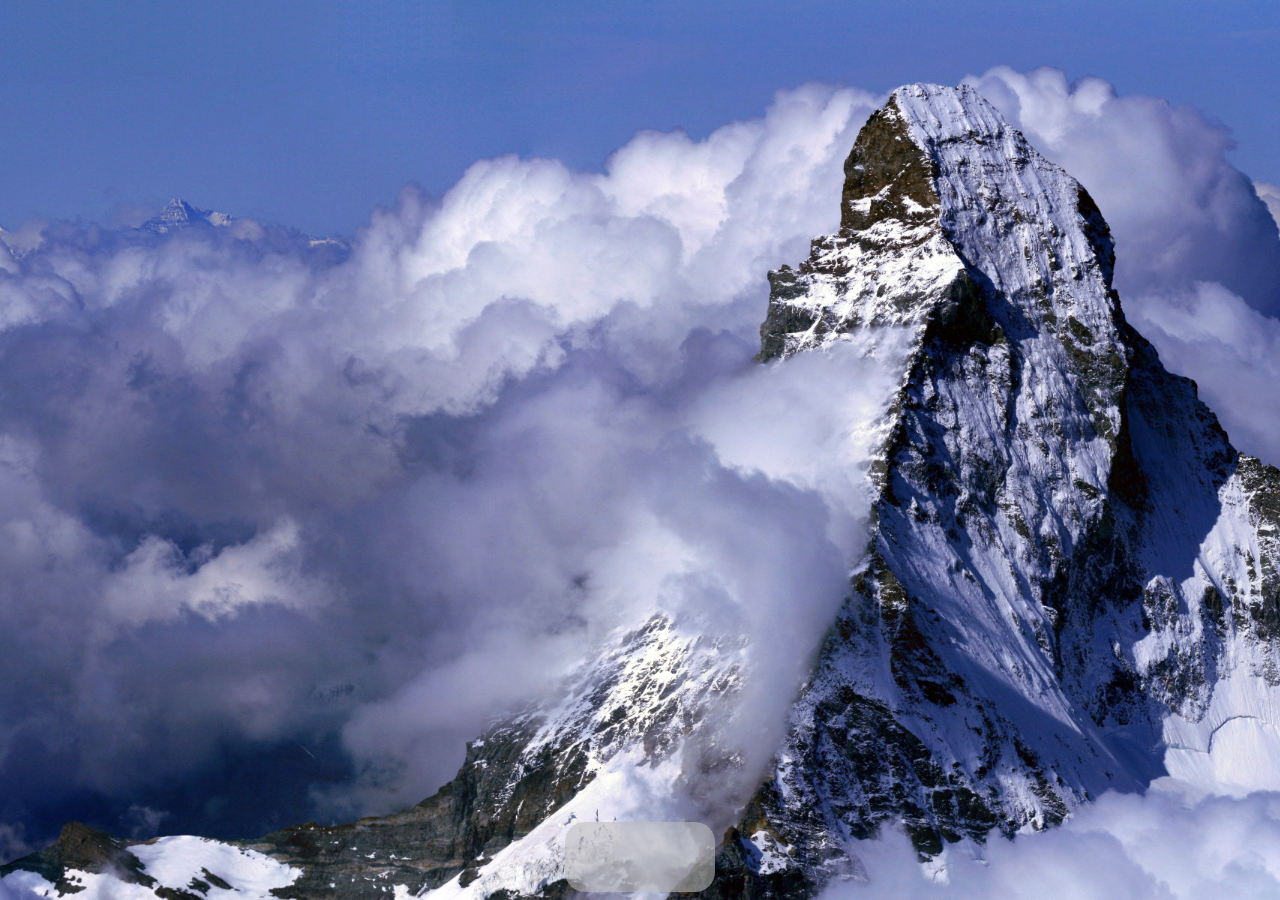
<file: mainscreen/index.html>
<!DOCTYPE html>
<html lang="en">
  <head>
    <meta charset="UTF-8" />
    <meta name="viewport" content="width=device-width, initial-scale=1.0" />
    <title>Document</title>
    <link rel="stylesheet" href="./mainscreen.css" />
    <script
      src="https://code.jquery.com/jquery-3.7.1.slim.min.js"
      integrity="sha256-kmHvs0B+OpCW5GVHUNjv9rOmY0IvSIRcf7zGUDTDQM8="
      crossorigin="anonymous"
    ></script>
    <script src="mainscree.js" defer></script>
    <script src="topBar.js" defer></script>
  </head>
  <body>
    <div id="mainContainer">
      <div id="topBar">
        <div id="topBarLeft">
          <ul id="topBarleftNavigation" class="navigation"></ul>
        </div>
        <div id="topBarRight">
          <ul id="topBarRightNavigation" class="navigation navigationReverse">
            <li id="topBarRightNavTimeSet"></li>
          </ul>
        </div>
      </div>
    </div>

    <div id="underBar">
      <ul id="underBarNav" class="navigation"></ul>
    </div>
    <div id="upperHoverContainer"></div>

    <div id="finderContatiner">
      <div id="finderUpper">
        <input id="finderUpperInput" type="text" placeholder="Search" />
      </div>
      <div id="finderLower"></div>
    </div>
  </body>
</html>
</file>
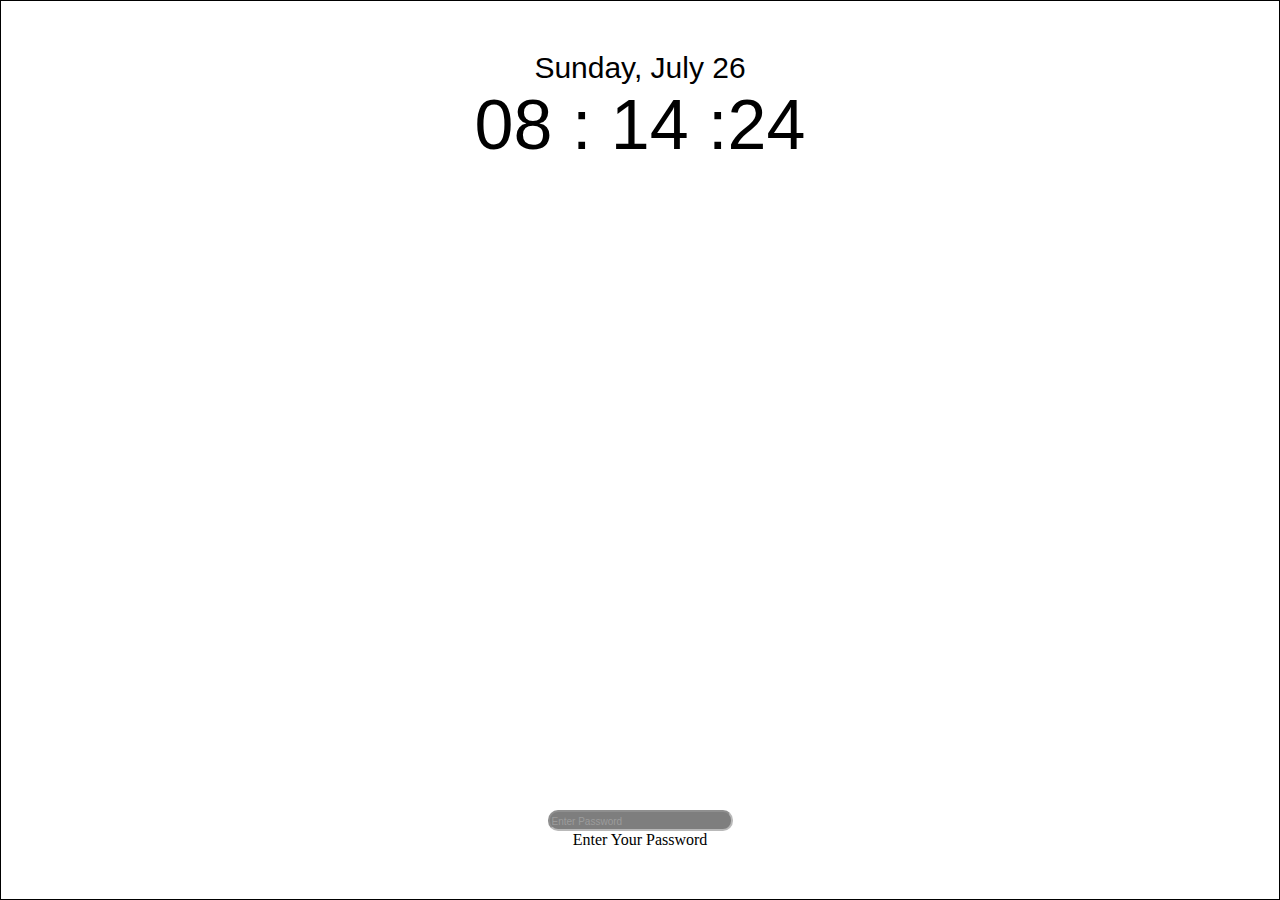
<file: mainIndex.html>
<!DOCTYPE html>
<html lang="en">
  <head>
    <meta charset="UTF-8" />
    <meta name="viewport" content="width=device-width, initial-scale=1.0" />
    <title>Edward's Portpolio</title>
    <script src="main.js" defer></script>

    <link rel="stylesheet" href="main.css" />
  </head>
  <body>
    <div id="mainContainer">
      <div id="upperContainer">
        <div id="dateAndDay"></div>
        <div id="time"></div>
      </div>
      <div id="lowerContainer">
        <div id="passWord">
          <input
            type="text"
            name=""
            id="passwordInput"
            placeholder="Enter Password"
          />
        </div>
        <div>Enter Your Password</div>
      </div>
    </div>
  </body>
</html>
</file>
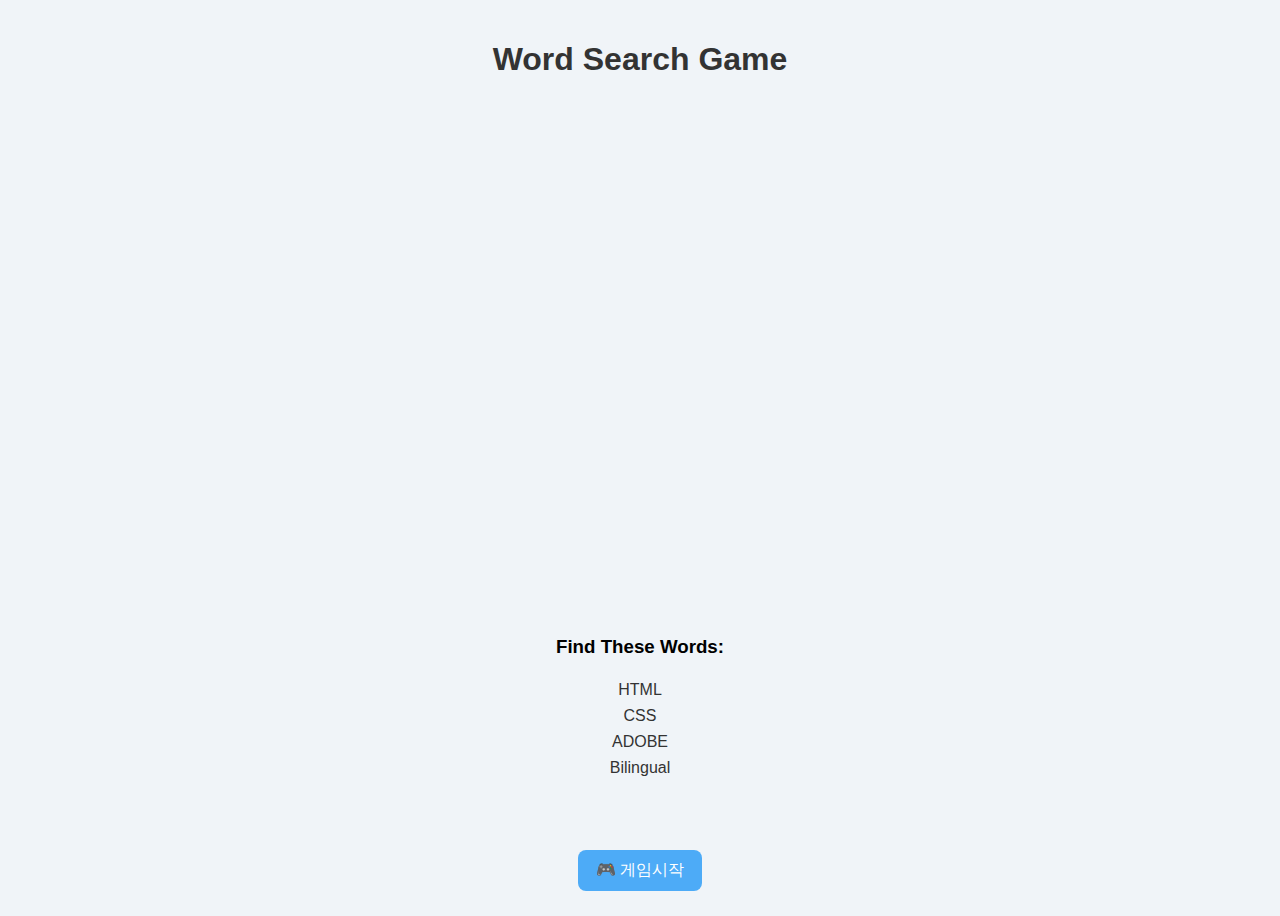
<file: gamesample/sample.html>
<!DOCTYPE html>
<html lang="en">
  <head>
    <meta charset="UTF-8" />
    <meta name="viewport" content="width=device-width, initial-scale=1.0" />
    <title>Word Search Game</title>
    <style>
      body {
        font-family: "Segoe UI", sans-serif;
        text-align: center;
        background-color: #f0f4f8;
        margin: 0;
        padding: 20px;
      }

      h1 {
        color: #333;
      }

      #board {
        display: grid;
        grid-template-columns: repeat(10, 48px);
        grid-template-rows: repeat(10, 48px);
        gap: 4px;
        justify-content: center;
        margin: 20px auto;
      }

      .cell {
        width: 48px;
        height: 48px;
        background-color: #fff;
        border: 2px solid #ccc;
        border-radius: 6px;
        display: flex;
        align-items: center;
        justify-content: center;
        font-weight: bold;
        font-size: 18px;
        cursor: pointer;
        user-select: none;
        transition: background-color 0.2s, transform 0.1s;
      }

      .cell:hover {
        background-color: #eef7ff;
        transform: scale(1.05);
      }

      .cell.selected {
        background-color: #cfefff;
        border-color: #4dabf7;
      }

      .cell.found {
        background-color: #a6f4a6 !important;
        border-color: #58d158;
        color: #2f6f2f;
      }

      #word-list {
        margin-top: 20px;
      }

      #word-list ul {
        list-style-type: none;
        padding: 0;
      }

      #word-list li {
        font-size: 16px;
        padding: 4px;
        color: #333;
        transition: color 0.3s, text-decoration 0.3s;
      }

      #message {
        margin-top: 20px;
        font-size: 18px;
        color: #007b00;
        min-height: 24px;
      }

      #buttons {
        margin-top: 20px;
      }

      #buttons button {
        margin: 5px;
        padding: 10px 18px;
        font-size: 16px;
        border: none;
        border-radius: 8px;
        cursor: pointer;
        transition: background-color 0.3s;
      }

      #start-button {
        background-color: #4dabf7;
        color: white;
      }

      #restart-button {
        background-color: #00b894;
        color: white;
      }

      #cancel-button {
        background-color: #ff7675;
        color: white;
      }

      #buttons button:hover {
        opacity: 0.9;
      }
      /* 모바일 반응형 대응 */
      @media (max-width: 600px) {
        html,
        body {
          height: 100%;
          width: 100%;
          overflow-x: hidden;
          margin: 0;
          padding: 0;
        }
        body {
          font-size: clamp(14px, 2.5vw, 18px);
        }

        .cell {
          font-size: clamp(12px, 3vw, 18px);
        }
        #board {
          grid-template-columns: repeat(10, 34px);
          grid-template-rows: repeat(10, 34px);
          gap: 3px;
        }

        .cell {
          width: 34px;
          height: 34px;
          font-size: 14px;
        }

        h1 {
          font-size: 22px;
        }

        #word-list li {
          font-size: 14px;
        }

        #buttons button {
          font-size: 14px;
          padding: 8px 14px;
        }

        #message {
          font-size: 16px;
        }
      }
      #buttons button:active {
        transform: scale(0.97);
        filter: brightness(0.9);
      }
    </style>
  </head>
  <body>
    <h1>Word Search Game</h1>
    <div id="board"></div>

    <div id="word-list">
      <h3>Find These Words:</h3>
      <ul id="word-items">
        <li id="HTML">HTML</li>
        <li id="CSS">CSS</li>
        <li id="ADOBE">ADOBE</li>
        <li id="BILINGUAL">Bilingual</li>
      </ul>
    </div>

    <div id="message"></div>

    <div id="buttons">
      <button id="start-button" onclick="startGame()">🎮 게임시작</button>
      <button id="restart-button" onclick="restartGame()" style="display: none">
        🔁 Restart
      </button>
      <button
        id="cancel-button"
        onclick="cancelSelection()"
        style="display: none"
      >
        ❌ 선택취소
      </button>
    </div>

    <script>
      const boardSize = 10;
      const words = ["HTML", "CSS", "BILINGUAL", "ADOBE"];
      const board = Array.from({ length: boardSize }, () =>
        Array(boardSize).fill("")
      );

      const directions = [
        { x: 1, y: 0 },
        { x: -1, y: 0 },
        { x: 0, y: 1 },
        { x: 0, y: -1 },
        { x: 1, y: 1 },
        { x: -1, y: 1 },
        { x: 1, y: -1 },
        { x: -1, y: -1 },
      ];

      function placeWords() {
        for (let word of words) {
          let placed = false;
          word = word.toUpperCase();
          let attempts = 0;

          while (!placed && attempts < 100) {
            attempts++;
            const dir =
              directions[Math.floor(Math.random() * directions.length)];
            const startX = Math.floor(Math.random() * boardSize);
            const startY = Math.floor(Math.random() * boardSize);
            let endX = startX + dir.x * (word.length - 1);
            let endY = startY + dir.y * (word.length - 1);

            if (endX < 0 || endX >= boardSize || endY < 0 || endY >= boardSize)
              continue;

            let canPlace = true;
            for (let i = 0; i < word.length; i++) {
              const x = startX + dir.x * i;
              const y = startY + dir.y * i;
              if (board[y][x] && board[y][x] !== word[i]) {
                canPlace = false;
                break;
              }
            }

            if (canPlace) {
              for (let i = 0; i < word.length; i++) {
                const x = startX + dir.x * i;
                const y = startY + dir.y * i;
                board[y][x] = word[i];
              }
              placed = true;
            }
          }

          if (!placed) {
            console.warn(`⚠️ Failed to place word: ${word}`);
          }
        }
      }

      function fillRandomLetters() {
        const letters = "ABCDEFGHIJKLMNOPQRSTUVWXYZ";
        for (let y = 0; y < boardSize; y++) {
          for (let x = 0; x < boardSize; x++) {
            if (!board[y][x]) {
              board[y][x] = letters[Math.floor(Math.random() * letters.length)];
            }
          }
        }
      }

      let selectedCells = [];
      let selectedWord = "";

      function drawBoard() {
        const boardElement = document.getElementById("board");
        boardElement.innerHTML = "";

        for (let y = 0; y < boardSize; y++) {
          for (let x = 0; x < boardSize; x++) {
            const cell = document.createElement("div");
            cell.classList.add("cell");
            cell.textContent = board[y][x];
            cell.dataset.x = x;
            cell.dataset.y = y;

            cell.addEventListener("click", handleCellClick);

            boardElement.appendChild(cell);
          }
        }
      }

      function handleCellClick(e) {
        const cell = e.target;

        if (
          cell.classList.contains("selected") ||
          cell.classList.contains("found")
        )
          return;

        selectedCells.push(cell);
        selectedWord += cell.textContent;
        cell.classList.add("selected");

        checkSelectedWord();
      }

      function checkSelectedWord() {
        const upperWord = selectedWord.toUpperCase();
        if (words.includes(upperWord)) {
          selectedCells.forEach((cell) => {
            cell.classList.remove("selected");
            cell.classList.add("found");
          });

          const listItem = document.getElementById(upperWord);
          if (listItem) {
            listItem.style.textDecoration = "line-through";
            listItem.style.color = "#aaa";
          }

          document.getElementById(
            "message"
          ).textContent = `✅ Found: ${upperWord}`;
          selectedCells = [];
          selectedWord = "";
        } else if (
          selectedWord.length >= Math.max(...words.map((w) => w.length))
        ) {
          selectedCells.forEach((cell) => cell.classList.remove("selected"));
          document.getElementById(
            "message"
          ).textContent = `❌ Not a word: ${upperWord}`;
          selectedCells = [];
          selectedWord = "";
        }
      }

      function startGame() {
        document.getElementById("start-button").style.display = "none";
        document.getElementById("restart-button").style.display =
          "inline-block";
        document.getElementById("cancel-button").style.display = "inline-block";
        restartGame();
      }

      function restartGame() {
        for (let y = 0; y < boardSize; y++) {
          for (let x = 0; x < boardSize; x++) {
            board[y][x] = "";
          }
        }

        document.querySelectorAll(".cell").forEach((cell) => {
          cell.classList.remove("found", "selected");
        });

        words.forEach((w) => {
          const item = document.getElementById(w.toUpperCase());
          if (item) {
            item.style.textDecoration = "";
            item.style.color = "";
          }
        });

        document.getElementById("message").textContent = "";
        selectedCells = [];
        selectedWord = "";

        placeWords();
        fillRandomLetters();
        drawBoard();
      }

      function cancelSelection() {
        selectedCells.forEach((cell) => cell.classList.remove("selected"));
        selectedCells = [];
        selectedWord = "";
        document.getElementById("message").textContent =
          "선택이 취소되었습니다.";
      }
    </script>
  </body>
</html>
</file>
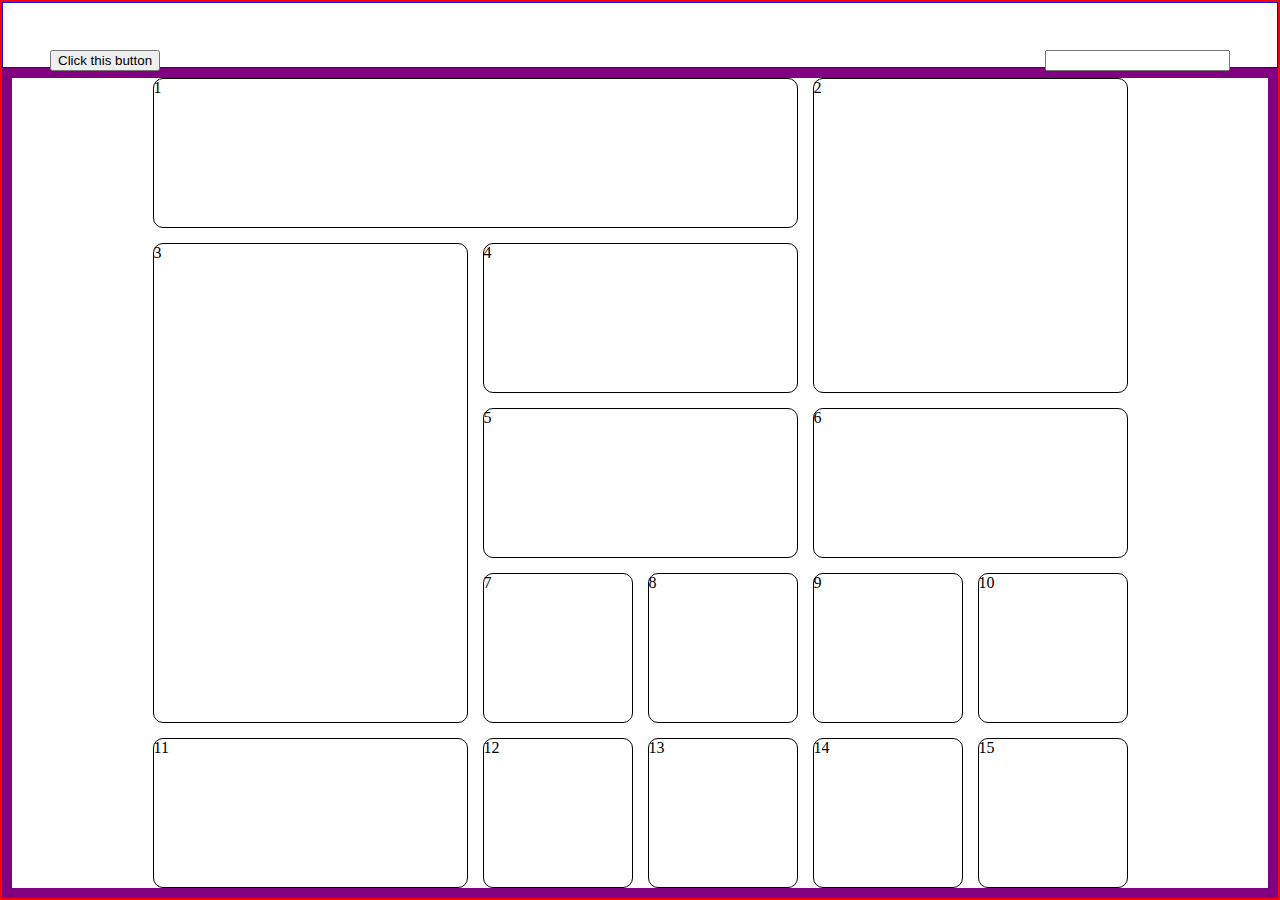
<file: mainscreen/apps/Weather.html>
<!DOCTYPE html>
<html lang="en">
  <head>
    <meta charset="UTF-8" />
    <meta name="viewport" content="width=device-width, initial-scale=1.0" />
    <title>Weather</title>
    <link rel="stylesheet" href="Weather.css" />
  </head>
  <body>
    <div id="leftBox"></div>
    <div id="rightBox">
      <div id="rightUpper">
        <p id="city"></p>
        <p id="currentTemperature"></p>
        <p id="currentWeather"></p>
        <p id="highAndLow"></p>
      </div>
      <div id="rightLower">
        <div id="tempBox">1</div>
        <div id="precipMapBox">2</div>
        <div id="tenDayBox">3</div>
        <div id="airQualBox">4</div>
        <div id="windBox">5</div>
        <div id="newsBox">6</div>
        <div id="uvBox">7</div>
        <div id="sunsetBox">8</div>
        <div id="feelLikeBox">9</div>
        <div id="precipBox">10</div>
        <div id="waningBox">11</div>
        <div id="humadityBox">12</div>
        <div id="visibilityBox">13</div>
        <div id="pressureBox">14</div>
        <div id="averageBox">15</div>
      </div>
    </div>
    <button id="weatherBtn">Click this button</button>
    <input id="weatherInput" type="text" />
  </body>
</html>
</file>
<file: mainscreen/mainscreen.css>
* {
  box-sizing: border-box; /* 패딩과 보더를 높이와 너비에 포함 */
}

html,
body {
  height: 100%;
  width: 100%;
  margin: 0;
  padding: 0;
  position: relative;
}

body {
  background-image: url(./icons/wall1.jpg);
  background-size: cover;
}

#mainContainer {
  width: 100%;
  height: 100%;

  display: flex;
  flex-direction: column;
  justify-content: space-between;
  align-items: center;
}
#topBar {
  display: flex;
  flex-direction: row;
  justify-content: space-between;
  width: 100%;
  background-color: rgba(187, 187, 187, 0.264);
  visibility: visible;
  opacity: 1;
  transition: opacity, 0.3s ease-in-out;
}

.navigation {
  display: flex;
  flex-direction: row;
  list-style: none;
  justify-content: space-between;
  padding: 0;
  margin: 0;
}

.navigationReverse {
  flex-direction: row-reverse;
}

#underBar {
  border-radius: 20px;
  position: absolute;
  bottom: 1px;
  left: 50%;
  transform: translate(-50%, -10%); /* 요소를 중심으로 이동 */
  width: 150px;
  height: 70px;
  background-color: rgba(187, 187, 187, 0.572);
  z-index: 10; /* 높을 수록 위에 옴*/
  transition: 0.1s ease-in-out;
}

#finderContatiner {
  width: 100%;
  height: 100%;
  background-color: rgba(0, 0, 0, 0.695);
  display: flex;
  position: absolute;
  transform: translate(-50%, -50%);
  top: 50%;
  left: 50%;
  flex-direction: column;
  align-items: center;
  visibility: hidden;
  opacity: 0;
  transition: opacity, 0.3s ease-in-out;
  padding: 20px;
}

#upperHoverContainer {
  display: none;
  position: absolute;
  top: 23px;
  left: 10px;
  border: 1px solid black;
  border-radius: 4px;
}

#underBarNav li {
  color: red;
  display: block;

  width: 60px;
  height: 60px;
  background-size: cover;
}

#underBarNav {
  display: block;
  width: 100%;
  height: 100%;
  display: flex;
  flex-direction: row;
  justify-content: space-around;
  align-items: center;
}

#LaunchPadIcon {
  background-image: url(./icons/Launchpad.png);
  background-size: cover;
  margin: 0;
  padding: 0;
}

#finderLower {
  display: grid;
  grid-template-columns: repeat(7, 1fr); /* 한 행에 4개 */

  grid-auto-rows: 200px; /* 행의 높이 고정 */
  place-items: center;
  width: 90%;
  height: 80%;
}

#finderUpper {
  margin: 20px;
}

.appBox {
  width: 100%;
  height: 100%;
  display: flex;
  flex-direction: column;
  margin: 0;
  padding: 0;
  position: relative;

  margin: 1vw;
  width: 9vw;
  height: 9vw;
  border-radius: 5px;

  justify-content: center;
  align-items: center;
}

.appImage {
  height: 80%;
  width: 80%;
  margin: 0;
  padding: 0;

  background-size: cover;
  border-radius: 10px;
}

.appName {
  height: 20%;
  width: 50%;
  margin: 0;
  padding: 0;
  color: white;
  display: flex;
  justify-content: center;
  align-items: center;
}
</file>
<file: main.css>
@media (min-width: 1025px) {
  * {
    box-sizing: border-box; /* 패딩과 보더를 높이와 너비에 포함 */
  }
  #mainContainer {
    border: 1px solid black;
    height: 100%;

    display: flex;
    flex-direction: column;
    justify-content: space-between;
  }

  html,
  body {
    height: 100%;
    margin: 0;
  }
  #upperContainer,
  #lowerContainer {
    /* border: 1px solid black; */
    display: flex;
    flex-direction: column;
    align-content: center;
    align-items: center;
    padding: 50px;
  }

  #passwordInput {
    border-radius: 10px;
    color: white;
    background-color: black;
    opacity: 0.5;
  }

  #time {
    font-size: 70px;
    font-family: Arial, Helvetica, sans-serif;
  }
  #dateAndDay {
    font-size: 30px;
    font-family: Arial, Helvetica, sans-serif;
  }

  input::placeholder {
    opacity: 0.5;
    font-size: 10px;
  }
}
</file>
<file: mainscreen/apps/Weather.css>
* {
  box-sizing: border-box; /* 패딩과 보더를 높이와 너비에 포함 */
}

html,
body {
  height: 100%;
  width: 100%;
  margin: 0;
  padding: 0;
  position: relative;
}

#rightLower div {
  width: 100%;
  height: 100%;
  border: 1px solid black;
  border-radius: 10px;
}

body {
  display: flex;
}

#weatherBtn {
  position: absolute;
  left: 50px;
  top: 50px;
}

#weatherInput {
  position: absolute;
  right: 50px;
  top: 50px;
}

#leftBox {
  visibility: hidden;
  opacity: 0;
}

#rightBox {
  width: 100%;
  height: 100%;
  border: 2px solid red;
  display: flex;
  flex-direction: column;
}

#rightUpper {
  border: 1px solid blue;
  width: 100%;
  height: 200px;
}

#rightLower {
  padding: 0px;
  margin: 0px;
  width: 100%;
  height: 100%;
  border: 10px solid purple;
  display: grid;
  justify-content: center;
  grid-template-columns: repeat(6, 150px);

  grid-auto-rows: 150px;
  grid-gap: 15px;
  grid-template-areas:
    "a a a a b b"
    "c c d d b b"
    "c c e e f f"
    "c c g h i j"
    "k k l m n o";
}
#tempBox {
  grid-area: a;
}

#precipMapBox {
  grid-area: b;
}

#tenDayBox {
  grid-area: c;
}

#airQualBox {
  grid-area: d;
}

#windBox {
  grid-area: e;
}

#newsBox {
  grid-area: f;
}

#uvBox {
  grid-area: g;
}

#sunsetBox {
  grid-area: h;
}

#feelLikeBox {
  grid-area: i;
}

#precipBox {
  grid-area: j;
}

#waningBox {
  grid-area: k;
}

#humadityBox {
  grid-area: l;
}

#visibilityBox {
  grid-area: m;
}

#pressureBox {
  grid-area: n;
}

#averageBox {
  grid-area: o;
}
</file>
